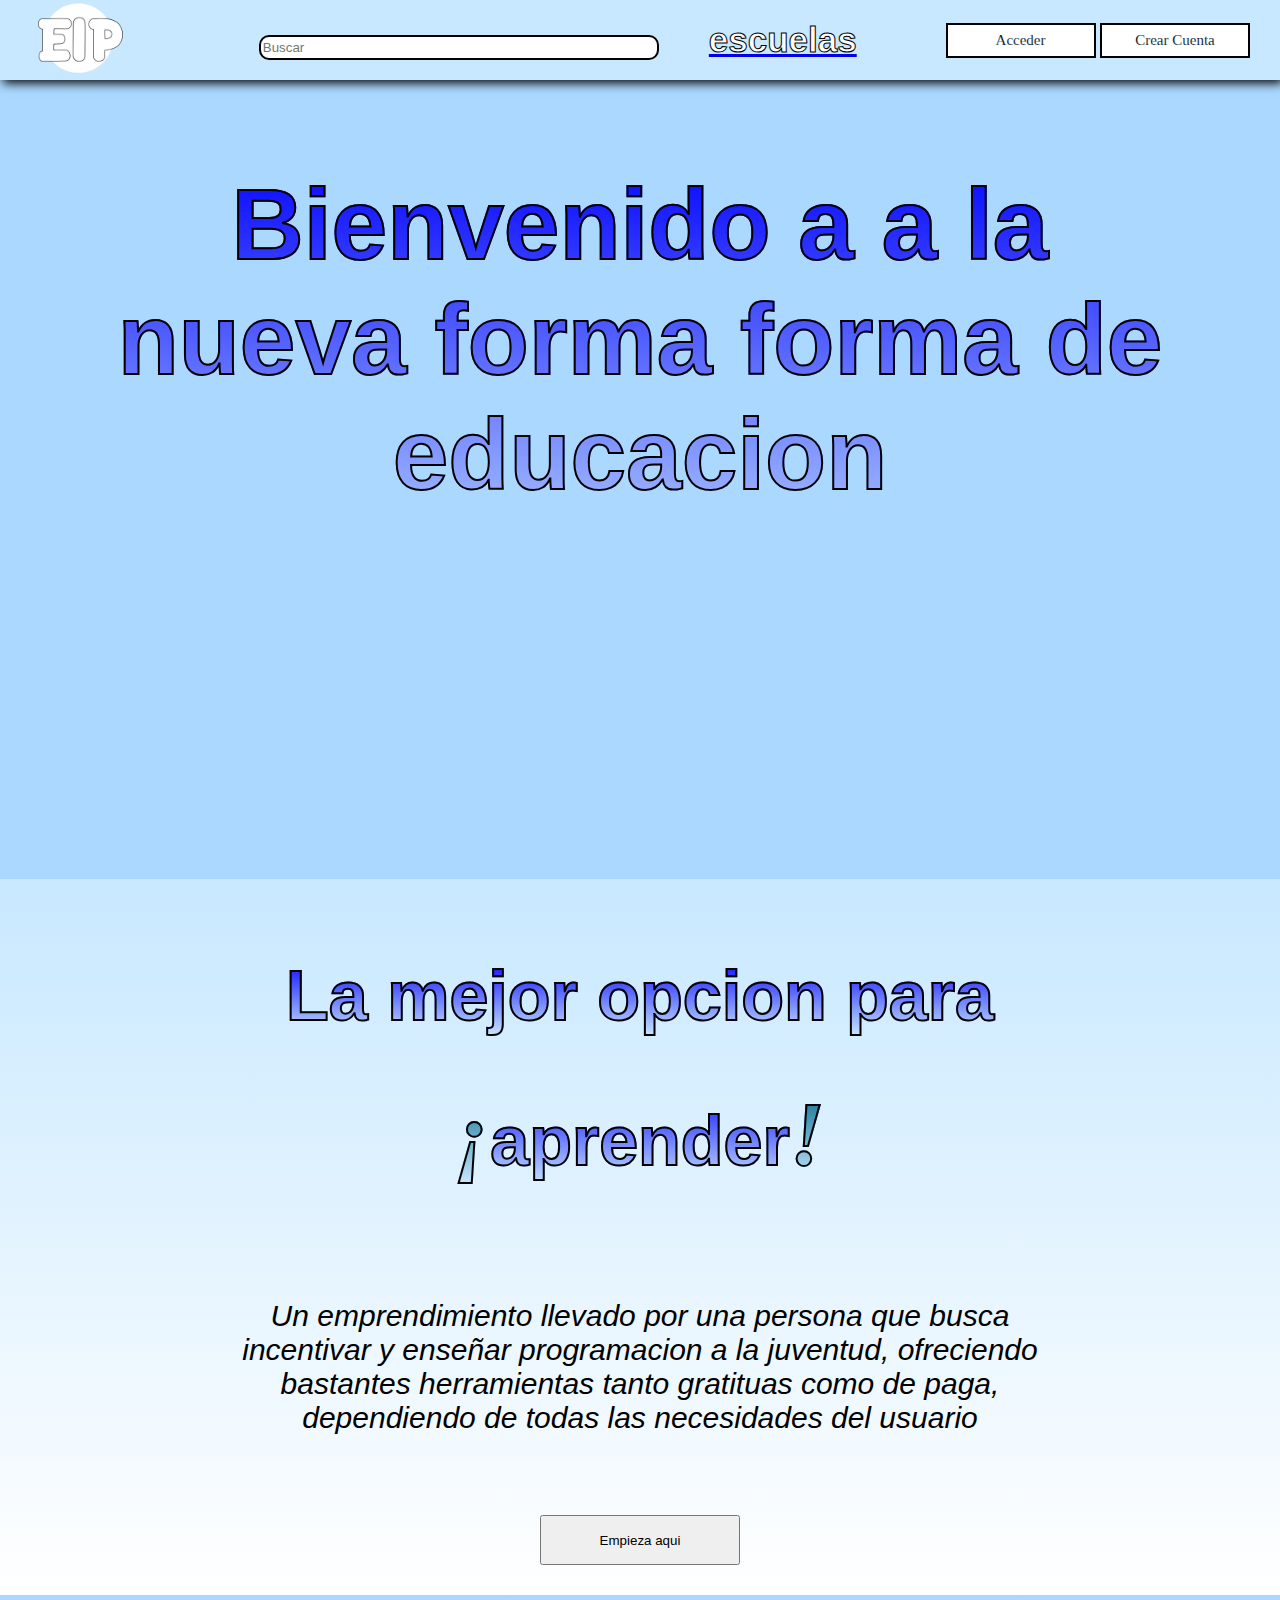
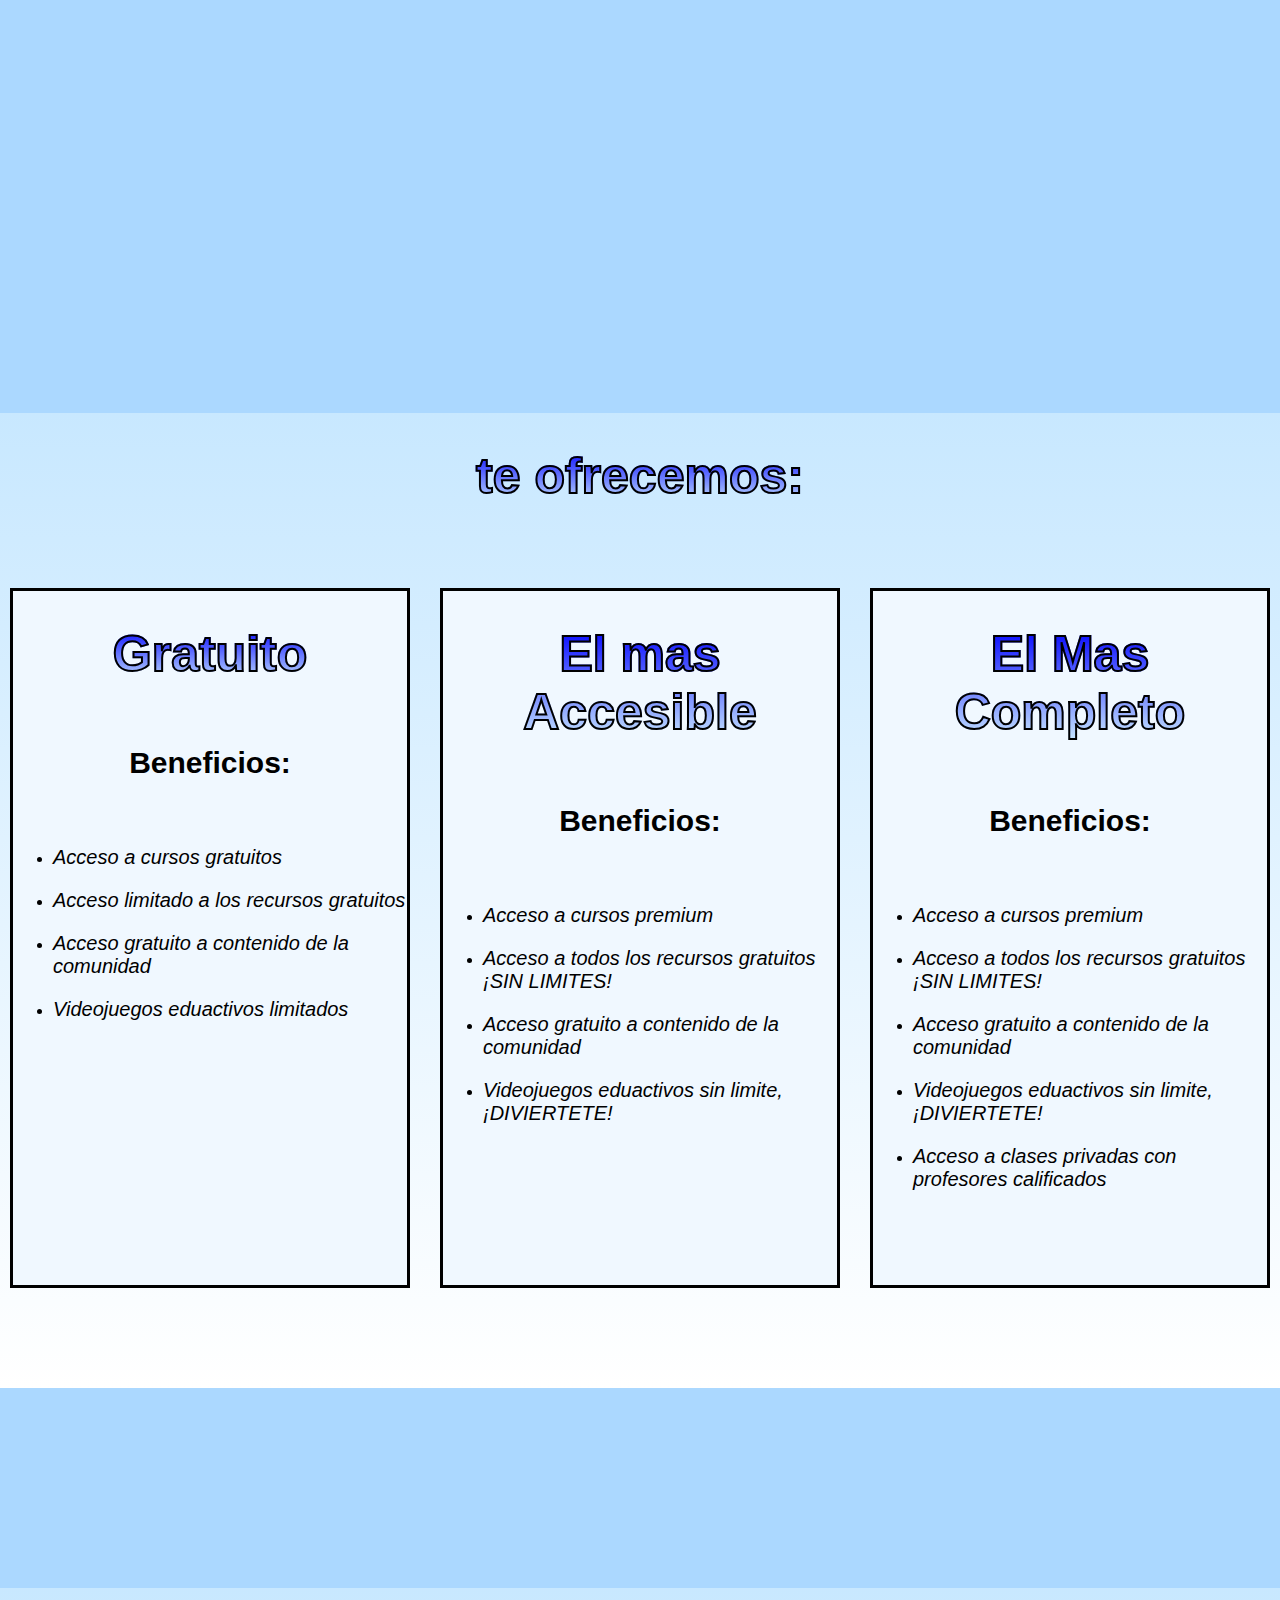
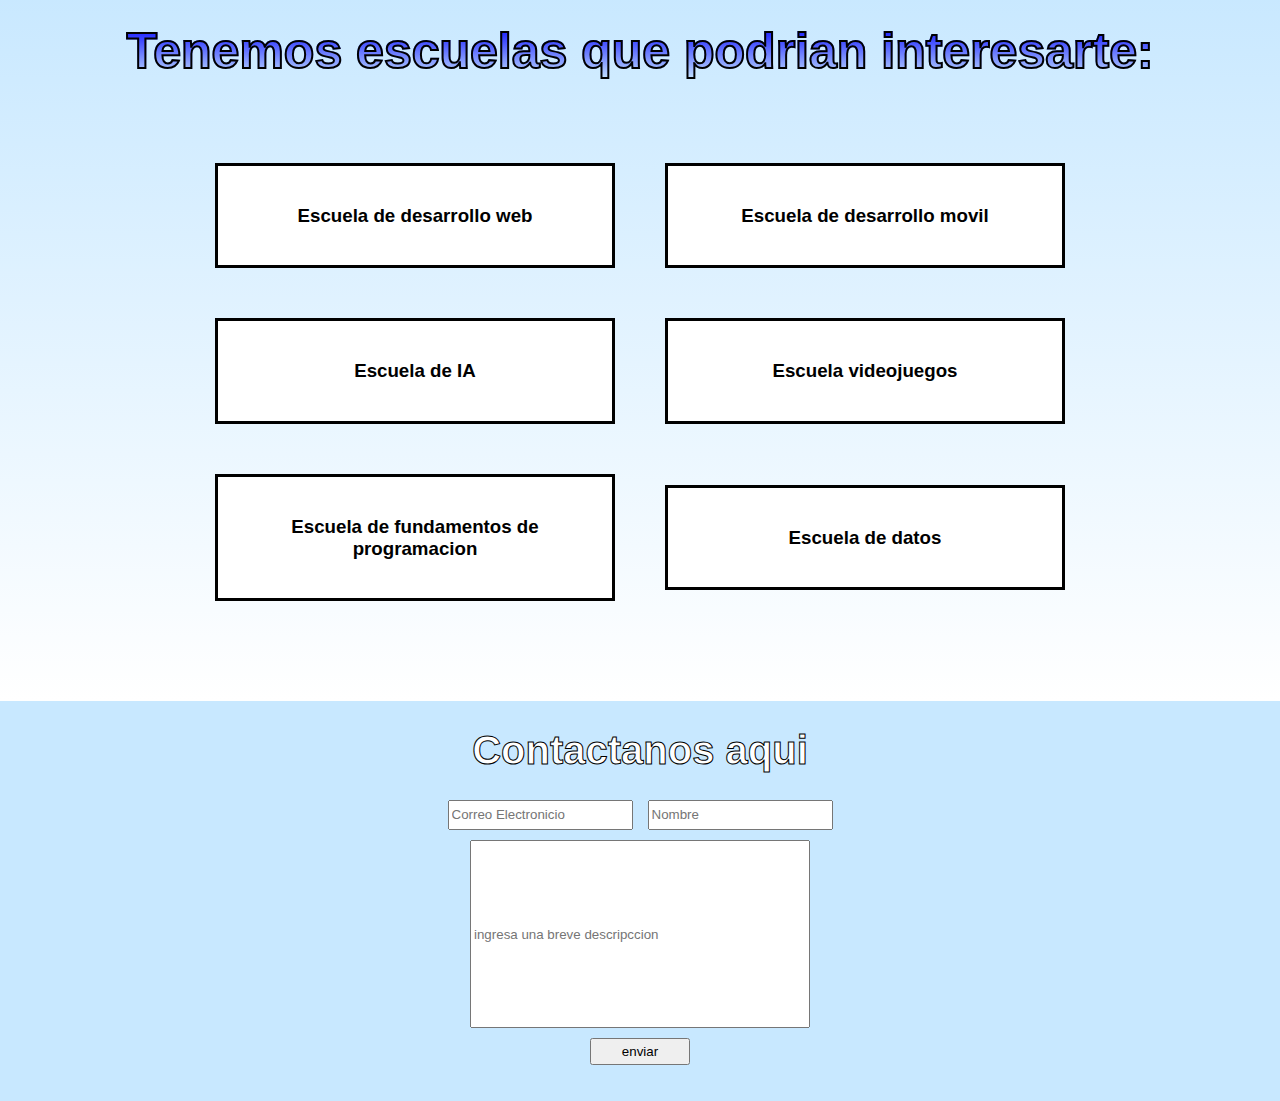
<file: index.html>
<!DOCTYPE html>
<html lang="en">
<head>
    <meta charset="UTF-8">
    <meta name="viewport" content="width=device-width, initial-scale=1.0">
    <link rel="stylesheet" href="main.css">
    <link rel="stylesheet" href="top & low.css">
    <link rel="stylesheet" href="main_content.css">
    <title>Document</title>
</head>
<body>
    <header>
        <nav class="header_menu">
            <div class="logo">
                <img src="main_logo.png" alt="">
            </div>
            <ul class="links">
                <li>
                    <label for="buscar"></label>
                    <input type="text" name="buscar" id="buscar" placeholder="Buscar">
                </li>
                <li>
                    <a href="escuelas.html"><p>escuelas</p></a>
                </li>
                </ul>
            <div class="botones">
                <a href="home.html"><button>Acceder</button></a>
                <a href="crear_cuenta.html"><button>Crear Cuenta</button></a>
            </div>
        </nav>
    </header>
    <main>
    <div class="main_titulo">
        <h1>Bienvenido a a la nueva forma forma de educacion</h1>
    </div>
    <section id="info">
        <div>
            <h1>La mejor opcion para</h1>
            <h1><span>¡</span>aprender<span>!</span></h1>
        </div>
        <p>Un emprendimiento llevado por una persona que busca incentivar 
            y enseñar programacion a la juventud, ofreciendo bastantes herramientas tanto gratituas
            como de paga, dependiendo de todas las necesidades del usuario</p>
        <button>Empieza aqui</button>
    </section>
    <br>

    <section id="info2">
        <h1>te ofrecemos: </h1>
        <section class="main_info2">
        <div class="card">
            <h1>Gratuito</h1>
            <h3>Beneficios:</h3>
            <ul>
                <li><p>Acceso a cursos gratuitos</p></li>
                <li><p>Acceso limitado a los recursos gratuitos</p></li>
                <li><p>Acceso gratuito a contenido de la comunidad</p></li>
                <li><p>Videojuegos eduactivos limitados</p></li>
            </ul>
        </div>
        <div class="card">
            <h1>El mas Accesible</h1>
            <h3>Beneficios:</h3>
            <ul>
                <li><p>Acceso a cursos premium</p></li>
                <li><p>Acceso a todos los recursos gratuitos ¡SIN LIMITES!</p></li>
                <li><p>Acceso gratuito a contenido de la comunidad</p></li>
                <li><p>Videojuegos eduactivos sin limite, ¡DIVIERTETE!</p></li>
            </ul>
        </div>
        <div class="card">
            <h1>El Mas Completo</h1>
            <h3>Beneficios:</h3>
            <ul>
                <li><p>Acceso a cursos premium</p></li>
                <li><p>Acceso a todos los recursos gratuitos ¡SIN LIMITES!</p></li>
                <li><p>Acceso gratuito a contenido de la comunidad</p></li>
                <li><p>Videojuegos eduactivos sin limite, ¡DIVIERTETE!</p></li>
                <li><p>Acceso a clases privadas con profesores calificados</p></li>
            </ul>
        </div>
    </section>
</section>
    <section id="info3">
        <h1>Tenemos escuelas que podrian interesarte:</h1>
        <section class="escuelas">
            <div class="escuela">
                <h3>Escuela de desarrollo web</h3>
            </div>
            <div class="escuela">
                <h3>Escuela de desarrollo movil</h3>
            </div>
            <div class="escuela">
                <h3>Escuela de IA</h3>
            </div>
            <div class="escuela">
                <h3>Escuela videojuegos</h3>
            </div>
            <div class="escuela">
                <h3>Escuela de fundamentos de programacion</h3>
            </div>
            <div class="escuela">
                <h3>Escuela de datos</h3>
            </div>
        </section>
    </section>
    </main>
    <footer>
        <section class="contacto">
            <h1>Contactanos aqui</h1>
            <div class="datos">
                <label for="correo"></label>
                <input type="texto" placeholder="Correo Electronicio">
                <br>
                <label for="nombre"></label>
                <input type="text" placeholder="Nombre">
                <br>
            </div>
            <label for="descripccion"></label>
            <input type="text" placeholder="ingresa una breve descripccion" id="des">
            <button>enviar</button>
            <br>
            <br>
        </section>
    </footer>
</body>
</html>
</file>
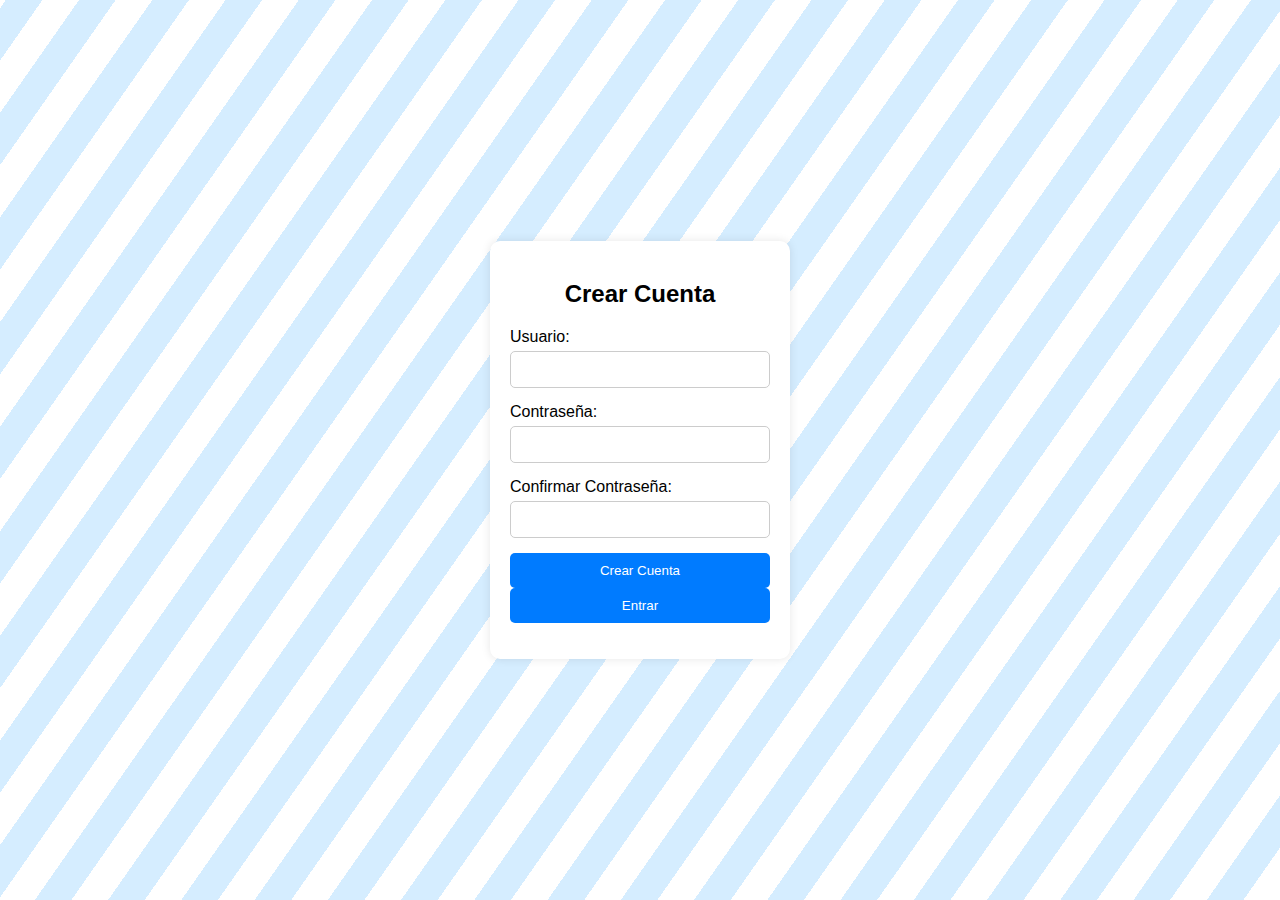
<file: crear_cuenta.html>
<!DOCTYPE html>
<html lang="es">
<head>
    <meta charset="UTF-8">
    <meta name="viewport" content="width=device-width, initial-scale=1.0">
    <title>Crear Cuenta</title>
    <link rel="stylesheet" href="crear.css">
</head>
<body>
    <!--Contenedor que almacena los elementos para subir los datos-->
    <div class="container">
        <h2>Crear Cuenta</h2>
        <form id="registerForm">
            <div class="input-group">
                <label for="username">Usuario:</label>
                <input type="text" id="username" required>
            </div>
            <div class="input-group">
                <label for="password">Contraseña:</label>
                <input type="password" id="password" required>
            </div>
            <div class="input-group">
                <label for="confirmPassword">Confirmar Contraseña:</label>
                <input type="password" id="confirmPassword" required>
            </div>
            <button type="submit">Crear Cuenta</button>
            <br>
            <button href="home.html">Entrar</button>
        </form>
        <p id="message"></p>
    </div>
    <script src="crear_cuenta.js"></script>
</body>
</html>
</file>
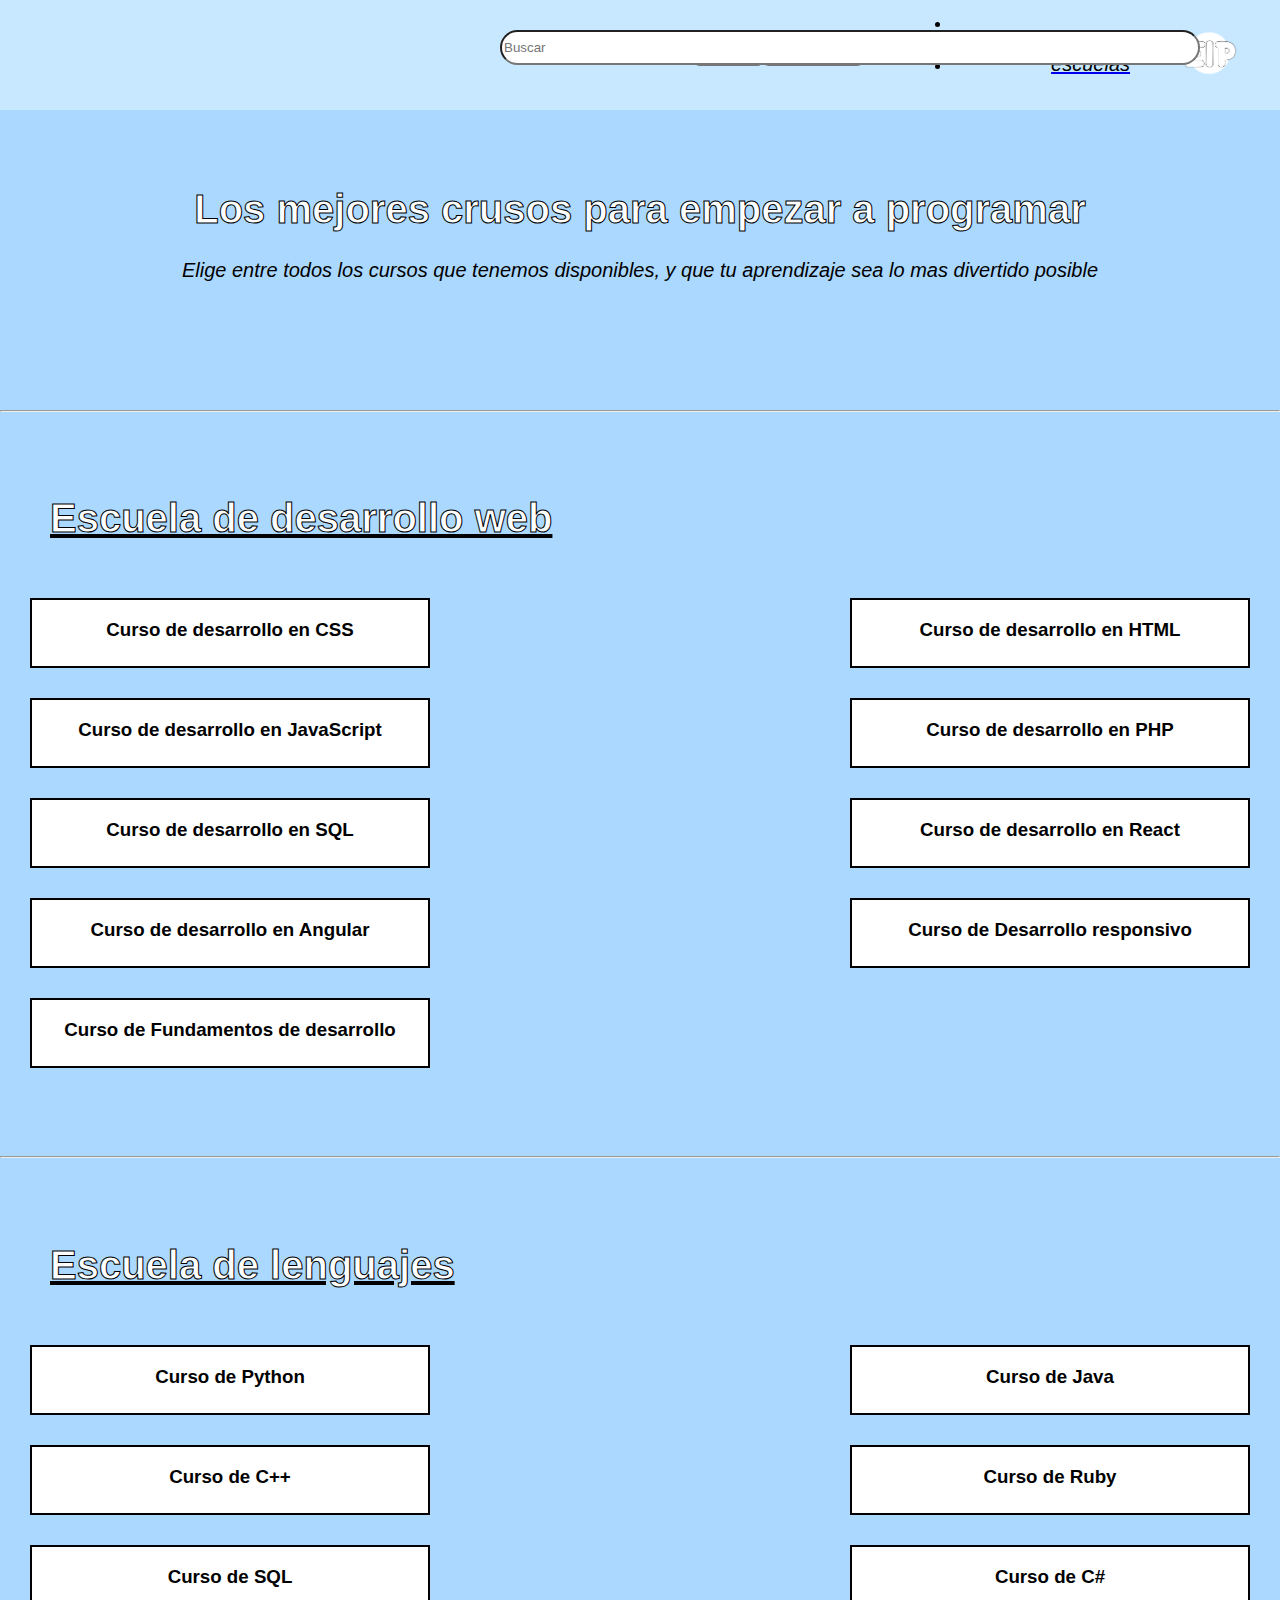
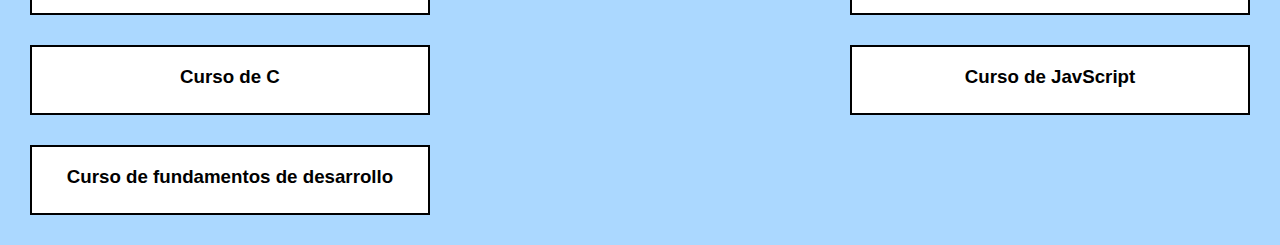
<file: escuelas.html>
<!DOCTYPE html>
<html lang="en">
<head>
    <meta charset="UTF-8">
    <meta name="viewport" content="width=device-width, initial-scale=1.0">
    <title>Document</title>
    <link rel="stylesheet" href="main.css">
    <link rel="stylesheet" href="escuelas.css">
    <link rel="stylesheet" href="header.css">
</head>
<body>
    <header>
        <nav class="header_menu"> <!--menu de cabecera-->
            <div class="logo">
                <a href="index.html"><img src="main_logo.png" alt=""></a>
            </div>
            <ul class="links">
                <li>
                    <label for="buscar"></label>
                    <input type="text" name="buscar" id="buscar" placeholder="Buscar">
                </li>
                <li>
                    <a href="escuelas.html"><p>escuelas</p></a>
                </li>
                </ul>
            <div class="botones">
                <a href="home.html"><button>Acceder</button></a>
                <a href="crear_cuenta.html"><button>Crear Cuenta</button></a>
            </div>
        </nav>
    </header>
    <main> <!--Contenedor principal-->
        <section class="info">
            <h1>Los mejores crusos para empezar a programar</h1>
            <p>Elige entre todos los cursos que tenemos disponibles, y que tu aprendizaje sea lo mas divertido posible</p>
        </section>
        <hr>
        <section class="escuela"> <!--Seccion que encabeza todas las escuelas que estan disponibles-->
            <div class="title">
                <h1>Escuela de desarrollo web</h1>
            </div>
            <div class="cursos"> <!--Seccion de cursos pertenecientes a la escuela-->
                <a href=""><div> <!--Escuela de desarrollo css-->
                    <h3>Curso de desarrollo en CSS</h3>
                </div></a>
                <a href=""><div> <!--Escuela de desarrollo HTML-->
                    <h3>Curso de desarrollo en HTML</h3>
                </div></a>
                <a href=""><div> <!--Escuela de desarrollo JavaScript-->
                    <h3>Curso de desarrollo en JavaScript</h3>
                </div></a>
                <a href=""><div> <!--Escuela de desarrollo PHP-->
                    <h3>Curso de desarrollo en PHP</h3>
                </div></a>
                <a href=""><div> <!--Escuela de desarrollo SQL-->
                    <h3>Curso de desarrollo en SQL</h3>
                </div></a>
                <a href=""><div> <!--Escuela de desarrollo React-->
                    <h3>Curso de desarrollo en React</h3>
                </div></a>
                <a href=""><div> <!--Escuela de desarrollo Angular-->
                    <h3>Curso de desarrollo en Angular</h3>
                </div></a>
                <a href=""><div> <!--Escuela de desarrollo Diseño responsivo-->
                    <h3>Curso de Desarrollo responsivo</h3>
                </div></a>
                <a href=""><div> <!--Escuela de Fundamentos-->
                    <h3>Curso de Fundamentos de desarrollo</h3>
                </div></a>
        </section>
        <hr>
        <section class="escuela">
            <div class="title">
                <h1>Escuela de lenguajes</h1>
            </div>
            <div class="cursos"> <!--Seccion de cursos pertenecientes a la escuela-->
                <a href=""><div> <!-- curso de desarrollo pyhton-->
                    <h3>Curso de Python</h3>
                </div></a>
                <a href=""><div> <!--cursos de desarrollo Java-->
                    <h3>Curso de Java</h3>
                </div></a>
                <a href=""><div> <!--Curso de desarrollo en C++-->
                    <h3>Curso de C++</h3>
                </div></a>
                <a href=""><div> <!--Curso de desarrollo en Ruby-->
                    <h3>Curso de Ruby</h3>
                </div></a>
                <a href=""><div> <!--Curso de desarrollo en SQL-->
                    <h3>Curso de SQL</h3>
                </div></a>
                <a href=""><div> <!--Curso de desarrollo en C#-->
                    <h3>Curso de C#</h3>
                </div></a>
                <a href=""><div> <!--Cursod de desarrollo en C-->
                    <h3>Curso de C</h3>
                </div></a>
                <a href=""><div> <!--Curso de desarrollo en JavaScript-->
                    <h3>Curso de JavScript</h3>
                </div></a>
                <a href=""><div> <!--cursod de fundamento de desarrollo-->
                    <h3>Curso de fundamentos de desarrollo</h3>
                </div></a>
        </section>
    </main>
</body>
</html>
</file>
<file: main.css>
* {
    box-sizing: border-box; /* Asegura que el padding y el border se incluyan en el ancho y alto total */
}

body {
    background-color: #abd8ff;
    margin: 0;
    font-family:sans-serif;
}
header {
    width: 100%;
    display: flex;
    flex-direction: row-reverse;
}
h1 {
    font-size:40px;
    color:white;
    -webkit-text-stroke: 1px;
    -webkit-text-stroke-color: black;
}

p {
    font-style: italic;
    font-size: 20px;
    text-align:center;
    color: black;
}
</file>
<file: top & low.css>
/* menu de cabecera */
nav.header_menu { /*contenedor principal */
    width: 100%;
    height: 80px;
    display: flex;
    flex-direction: row;
    align-items: center;
    justify-content: space-between;
    background-color: #c8e8ff;
    padding-left:30px;
    padding-right: 30px;
    box-shadow: 3px 3px 10px black;
}
.logo img {
    width: 100px;
    height: 100px;
}
ul.links {
    display: flex;
    flex-direction: row;
    gap: 50px;
    list-style-type: none;
}
ul.links input {
    width: 400px;
    height: 25px;
    position: relative;
        top: 50px;
    border: 2px solid black;
    border-radius: 10px;
}
ul.links p {
    color: white;
    font-size: 35px;
    font-weight: bolder;
    font-style: normal;
    -webkit-text-stroke: 1px black;
}
.botones button {
    width: 150px;
    height: 35px;
    font-size: 15px;
    background-color: white;
    border: black solid 2px;
    font-family: fantasy;
    -webkit-text-stroke: 0.2px;
    -webkit-text-stroke-color: #c8e8ff;
}

/* contacto footer */
.contacto { /* contenedor principal */
    height: 400px;
    background-color: #c8e8ff;
    display: flex;
    flex-direction: column;
    align-items: center;
}
.datos { /* alinea horizontalmente los 2 inputs de nombre y correo */
    width: 400px;
    display: flex;
    justify-content: center;
    gap: 5px;
}
.datos input {
    height:30px;
}
#des{
    margin: 10px;
    height: 300px;
    width: 340px;
}
.contacto button {
    width: 100px;
    height: 40px;
}
</file>
<file: main_content.css>
/*contenedor principal */
main {
    display: flex;
    flex-direction: column;
    gap: 200px;
}

/* titulo principal */
.main_titulo h1{
    padding-inline: 100px;
    padding-block: 20px;
    text-align: center;
    background: linear-gradient( blue, #c8e8ff);
    -webkit-background-clip: text;
    -webkit-text-fill-color: transparent;
    font-size: 100px;
    -webkit-text-stroke: 2px;
    -webkit-text-stroke-color: black;
    padding-bottom: 100px;
}
/* primera seccion de informacion (carta de presentacion de la pagina) */
#info {
    width: 100%;
    height: auto;
    text-align: center;
    padding: 30px;
    display:flex;
    flex-direction: column;
    background: linear-gradient(#c8e8ff,white);
    gap: 50px;
}
#info div {
    height: 310px;
}
#info h1 {
    background: linear-gradient( blue, #c8e8ff);
    -webkit-background-clip: text;
    -webkit-text-fill-color: transparent;
    font-size: 70px;
    -webkit-text-stroke: 2px;
    -webkit-text-stroke-color: black;
}
#info span {
    font-size: 90px;
    font-family: fantasy;
    font-style: italic;
    background: linear-gradient( rgb(0, 106, 142), #c8e8ff);
    -webkit-background-clip: text;
    -webkit-text-fill-color: transparent; 
}
#info p {
    padding-inline: 200px;
    font-size: 30px;
}
#info button {
    width: 200px;
    height: 50px;
    align-self: center;
}

/*segunda seccion de informacion  (planes de compra*/
#info2{ /*contenedor principal */
    width: 100%;
    height: auto;
    text-align: center;
    display:flex;
    flex-direction: column;
    background: linear-gradient(#c8e8ff,white);
    gap: 50px;
    padding-bottom: 100px;
}
.main_info2 { /*contenedor padre */
    display: flex;
    flex-direction: row;
    align-items: center;
    justify-content: space-between;
}
.card { /* tarjetas con informacion de los planes */
    display: flex;
    margin-left: 10px;
    margin-right: 10px;
    width: 400px;
    height: 700px;
    background-color: aliceblue;
    border: 3px black solid;
    flex-direction: column;
    align-items: center;
}
#info2 h1 {
    background: linear-gradient( blue, #c8e8ff);
    -webkit-background-clip: text;
    -webkit-text-fill-color: transparent;
    font-size: 50px;
    -webkit-text-stroke: 2px;
    -webkit-text-stroke-color: black;
}
#info2 p {
    font-size: 20px;
    text-align: left;
}
#info2 h3 {
    font-size: 30px;
}

/*seccion de informacion 3 */

#info3 { /*contenedor principal */
    width: 100%;
    height: auto;
    text-align: center;
    display:flex;
    flex-direction: column;
    background: linear-gradient(#c8e8ff,white);
    gap: 50px;
    padding-bottom: 100px; 
}
.escuelas { /* contenedor de tarjetas de las escuelas disponibles */
    display: flex;
    flex-direction: row;
    flex-wrap: wrap;
    align-items: center;
    justify-content: center;
    gap: 50px;
}
.escuela { /* escuelas disponibles */
    width: 400px;
    background-color: white;
    border: solid black 3px;
    padding: 20px;
}
#info3 h1 {
    background: linear-gradient( blue, #c8e8ff);
    -webkit-background-clip: text;
    -webkit-text-fill-color: transparent;
    font-size: 50px;
    -webkit-text-stroke: 2px;
    -webkit-text-stroke-color: black;
}
</file>
<file: crear.css>
* {
    box-sizing: border-box; /* Asegura que el padding y el border se incluyan en el ancho y alto total */
}

body {
    font-family: Arial, sans-serif;
    background-image: 
    repeating-linear-gradient(
        -55deg,
        #ffffff 0px,
        #ffffff 30px,
        #d5edff 10px,
        #d5edff 60px
    );
    display: flex;
    justify-content: center;
    align-items: center;
    height: 100vh;
    margin: 0;
}

.container {
    background-color: white;
    padding: 20px;
    border-radius: 10px;
    box-shadow: 0 0 10px rgba(0, 0, 0, 0.1);
    width: 300px; 
}

h2 {
    text-align: center;
    margin-bottom: 20px; 
}

.input-group {
    margin-bottom: 15px;
}

label {
    display: block;
    margin-bottom: 5px;
}

input {
    width: 100%;
    padding: 10px;
    border: 1px solid #ccc;
    border-radius: 5px;
    transition: border-color 0.3s; /* Transición suave para el borde */
}

input:focus {
    border-color: #007bff; 
    outline: none; /* Elimina el contorno predeterminado */
}

button {
    width: 100%;
    padding: 10px;
    background-color: #007bff;
    color: white;
    border: none;
    border-radius: 5px;
    cursor: pointer;
    transition: background-color 0.3s; /* Transición suave para el fondo */
}

button:hover {
    background-color: #0056b3; /* Cambia el color al pasar el mouse */
}

#message {
    text-align: center;
    margin-top: 10px;
    color: red;
}
</file>
<file: escuelas.css>
main {
    display: flex;
    flex-direction: column;
    gap: 50px;
}
main hr {
    width: 100%;
}
section.info {
    padding: 50px;
    text-align: center;
}
    

/* Seccion de escuelas */
.escuela {
    display: flex;
    flex-direction: column;
}
.title h1 { /*Seccion del titulo */
    width: 100%;
    position: relative;
        left: 50px;
    text-decoration: underline;
}
.cursos { /* seccion de cursos */
    display: flex;
    flex-wrap: wrap;
    justify-content: space-between;
    margin: 30px;
    gap: 30px;
}
.cursos div {
    width: 400px;
    height:70px;
    text-align: center;
    background-color: white;
    display: flex;
    flex-direction: column;
    border: 2px black solid;
}
.cursos a {
    color: black;
    text-decoration: none   ;
}
.cursos a :hover {
    transform: scale(1.05); 
    box-shadow: 0 4px 10px rgba(0, 0, 0, 0.2);
}
</file>
<file: header.css>
/* menu de cabecera */
nav.header_menu{
    background-color:#c8e8ff;
    list-style-type: none;
    width: 100%;
    height: 110px;
    padding-right: 40px;
    display: flex;
    gap: 50px;
    flex-direction: row-reverse;
    align-items: center;
}
#main_logo{
    width: 100px;
    height: 100px;
    position: absolute;
    right: 1300px;
}
.main_perfil {
    position: relative;
    width: 50px;
    height: 55px;
    padding-top: 5px;

}
.menu {
    display: none; /* Ocultar el menú por defecto */
    position: absolute;
        left: -50px;
    background-color: white;
    border: 2px solid #ccc;
    border-radius: 30px;
    box-shadow: 0 2px 10px rgba(0, 0, 0, 0.1);
    z-index: 1;
}
.item a {
    width: 115px;
    display: flex;
    text-align: center;
}
.menu a {
    display: block;
    padding: 10px;
    align-items: center;
    text-decoration: none;
    color: black;
}
.menu a:hover {
    background-color: #ccc; 
}
.perfil {
    cursor: pointer; /* Cambia el cursor al pasar sobre la imagen */
}
.header_menu li {
    padding-left: 100px;
}
nav.header_menu img {
    width: 60px;
    height: 60px;
    border-radius: 40px;
}
input {
    width: 700px;
    height: 35px;
    position: absolute;
        top: 30px;
        left: 500px;
    border-radius: 20px;
}

/*barra lateral */
aside {
    height: 2310px;
    width: 350px;
    background-color: #c8e8ff;
    display: flex;
    align-self: flex-start;
    position: relative;
        bottom: 16px;
}
ul.lat {
    height: 500px;
    padding-top: 50px;
    position: sticky;
        top: 0;
    display: flex;
    flex-direction: column;
    gap: 50px;
}
.lat li {
    width: 100%;
    display:flex;
    align-items: center;
    flex-direction: row;
    color: white;
    font-size: 20px;
    -webkit-text-stroke: 1px black;
}
.lat img {
    width: 50px;
    height: 50px;
}
</file>
